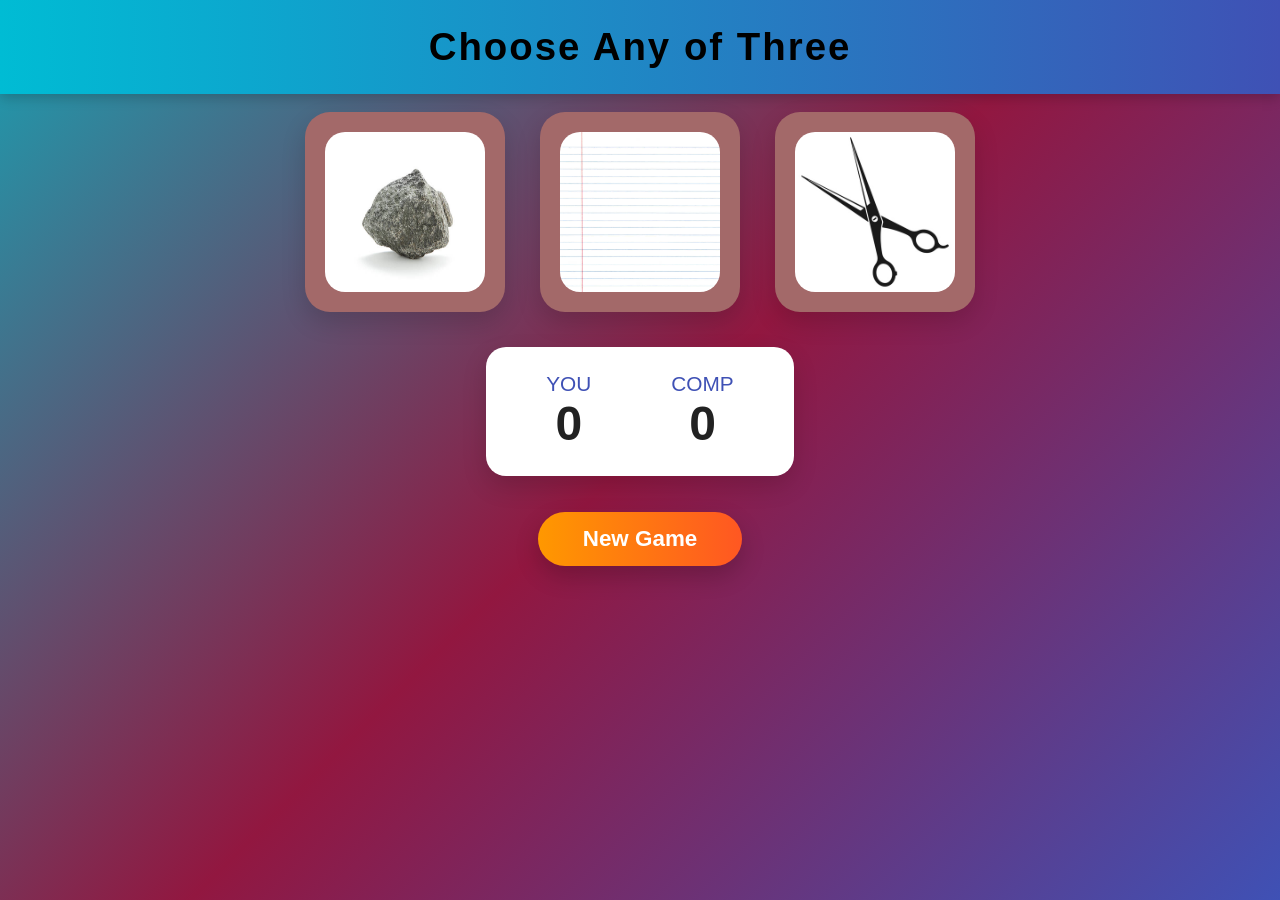
<file: index.html>
<html lang="en">
<head>
    <meta charset="UTF-8">
    <meta name="viewport" content="width=device-width, initial-scale=1.0">
    <title>Document</title>
    <link rel="stylesheet" href="style.css">
</head>
<body>
    <h1 id="heading">Choose Any of Three</h1>
    <br>
    <div class="container">
        <div class="stone">
            <img src="images/1.jpg" alt="">
        </div>
        <div class="paper">
            <img src="images/2.jpg" alt="">

        </div>
        <div class="scissor">
            <img src="images/3.jpg" alt="">

        </div>
    </div>

    <div class="winnerText">
        <p></p>
    </div>

    <div class="scores">

    <div class="yourScore">
        <p>you</p>
        <p>0</p>
    </div>
    <div class="computer score">
        <p>comp</p>
        <p>0</p>
    </div>
</div>
<br>
   <h2></h2>
   <br>
   <button class="btn">New Game</button>
    
    <script src="script.js"></script>
</body>
</html>
</file>
<file: style.css>
/* ================== RESET ================== */
* {
    margin: 0;
    padding: 0;
    box-sizing: border-box;
    font-family: "Segoe UI", Arial, sans-serif;
}

/* ================== BODY ================== */
body {
    min-height: 100vh;
    background: linear-gradient(135deg, #1a9fb1, #921740, #3f51b5);
    color: #222;
    display: flex;
    flex-direction: column;
    align-items: center;
}

/* ================== HEADING ================== */
#heading {
    width: 100%;
    padding: 25px 0;
    background: linear-gradient(to right, #00bcd4, #3f51b5);
    color: black;
    text-align: center;
    font-size: 2.4rem;
    font-weight: bold;
    letter-spacing: 2px;
    box-shadow: 0 4px 12px rgba(0,0,0,0.2);
}

/* ================== MAIN GAME ================== */
.game {
    margin-top: 60px;
    display: flex;
    flex-direction: column;
    align-items: center;
    gap: 40px;
}

/* ================== GAME OPTIONS ================== */
.container {
    display: flex;
    gap: 35px;
    flex-wrap: wrap;
    justify-content: center;
}

.container div {
    background-color: rgb(163, 105, 105);
    padding: 20px;
    border-radius: 25px;
    cursor: pointer;
    transition: 0.3s ease;
    box-shadow: 0 10px 25px rgba(0,0,0,0.15);
}

.container div:hover {
    transform: translateY(-10px) scale(1.05);
    border: 2px solid green;
}

/* ================== IMAGES ================== */
img {
    height: 160px;
    width: 160px;
    border-radius: 20px;
}

/* ================== WINNER TEXT ================== */
.winnerText {
    font-size: 1.7rem;
    font-weight: bold;
    color: #ff5722;
    min-height: 35px;
}

/* ================== SCORES ================== */
.scores {
    display: flex;
    gap: 80px;
    background: #ffffff;
    padding: 25px 60px;
    border-radius: 20px;
    box-shadow: 0 10px 25px rgba(0,0,0,0.15);
}

.yourScore,
.computer {
    text-align: center;
}

.yourScore p:first-child,
.computer p:first-child {
    font-size: 1.3rem;
    color: #3f51b5;
    text-transform: uppercase;
}

.yourScore p:last-child,
.computer p:last-child {
    font-size: 3rem;
    font-weight: bold;
    color: #222;
}

/* ================== RESULT ================== */
.result-text {
    font-size: 1.8rem;
    font-weight: bold;
    color: #009688;
    min-height: 35px;
}

/* ================== BUTTON ================== */
.btn {
    margin-bottom: 50px;
    padding: 14px 45px;
    font-size: 1.4rem;
    font-weight: bold;
    color: white;
    background: linear-gradient(to right, #ff9800, #ff5722);
    border: none;
    border-radius: 35px;
    cursor: pointer;
    transition: 0.3s ease;
    box-shadow: 0 10px 25px rgba(0,0,0,0.2);
}

.btn:hover {
    transform: scale(1.1);
}

/* ================== RESPONSIVE ================== */
@media (max-width: 768px) {
    .scores {
        flex-direction: column;
        gap: 20px;
        padding: 20px 40px;
    }

    img {
        height: 140px;
        width: 140px;
    }
}
</file>
